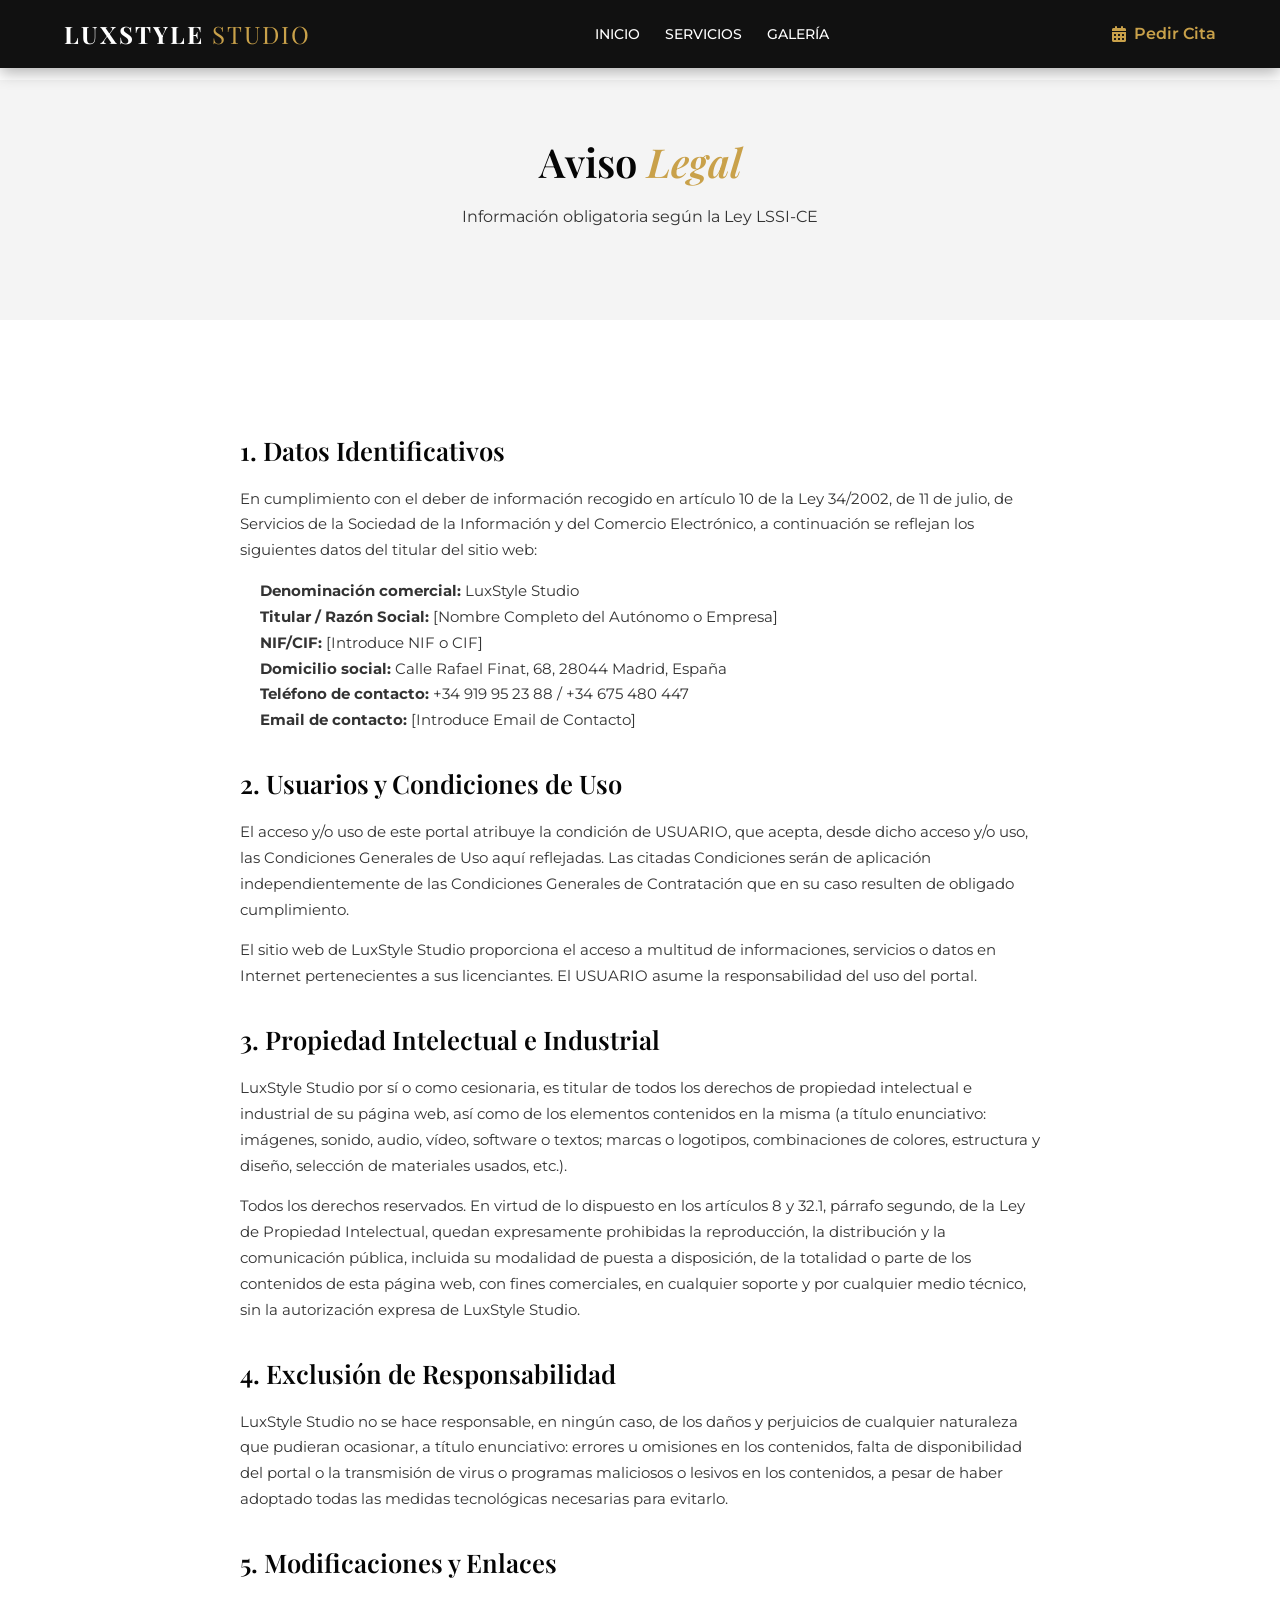
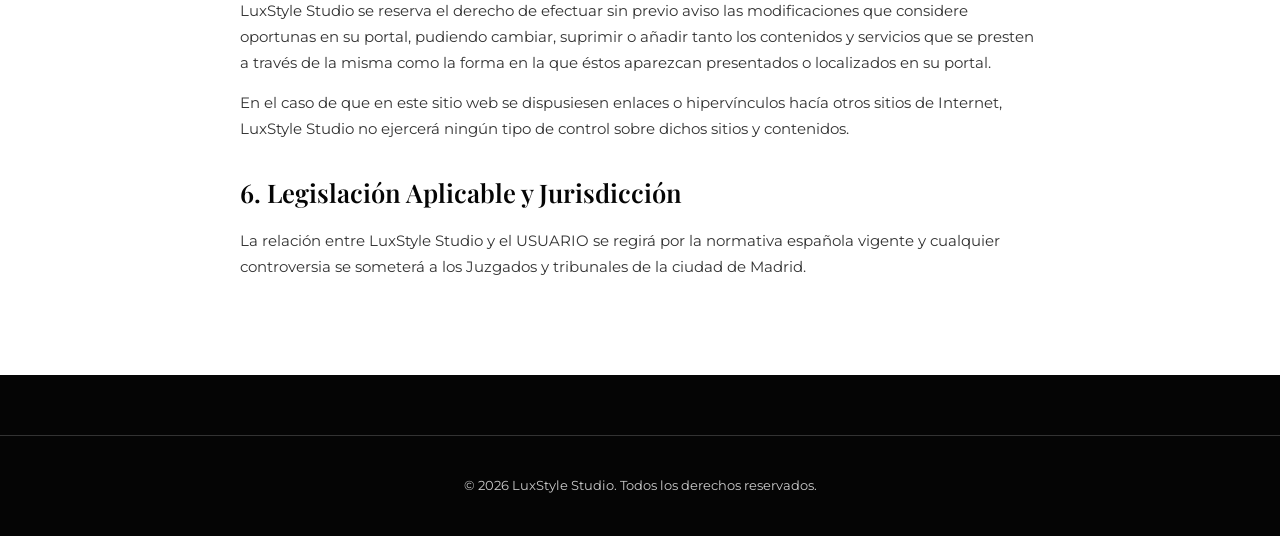
<file: aviso-legal.html>
<!DOCTYPE html>
<html lang="es">
<head>
    <meta charset="UTF-8">
    <meta name="viewport" content="width=device-width, initial-scale=1.0">
    <title>Aviso Legal | LuxStyle Studio</title>
    <link rel="icon" type="image/jpeg" href="assets/images/luxstyle_logo.jpeg">
    <link href="https://fonts.googleapis.com/css2?family=Montserrat:wght@300;400;500;600;700&family=Playfair+Display:ital@0;1&display=swap" rel="stylesheet">
    <link rel="stylesheet" href="https://cdnjs.cloudflare.com/ajax/libs/font-awesome/6.4.0/css/all.min.css">
    <link rel="stylesheet" href="styles.css">
    <style>
        .legal-content h2 { margin: 30px 0 15px 0; color: var(--black); font-size: 1.6rem; }
        .legal-content p, .legal-content ul { margin-bottom: 15px; color: var(--text-main); font-size: 0.95rem; line-height: 1.7; }
        .legal-content ul { padding-left: 20px; }
    </style>
</head>
<body>

    <header id="header" class="scrolled">
        <div class="container header-content">
            <a href="index.html" class="logo">LUXSTYLE <span>STUDIO</span></a>
            <nav class="nav-menu">
                <ul>
                    <li><a href="index.html#inicio">Inicio</a></li>
                    <li><a href="index.html#servicios">Servicios</a></li>
                    <li><a href="gallery.html">Galería</a></li>
                </ul>
            </nav>
            <div class="header-actions">
                <a href="index.html#contacto" class="btn-primary"><i class="fas fa-calendar-alt"></i> Pedir Cita</a>
            </div>
        </div>
    </header>

    <div class="page-header" style="margin-top: 80px; padding: 50px 0; background: var(--light-grey); text-align: center;">
        <h1 class="section-title">Aviso <span>Legal</span></h1>
        <p class="section-subtitle">Información obligatoria según la Ley LSSI-CE</p>
    </div>

    <section class="section-padding legal-content">
        <div class="container" style="max-width: 800px;">
            <h2>1. Datos Identificativos</h2>
            <p>En cumplimiento con el deber de información recogido en artículo 10 de la Ley 34/2002, de 11 de julio, de Servicios de la Sociedad de la Información y del Comercio Electrónico, a continuación se reflejan los siguientes datos del titular del sitio web:</p>
            <ul>
                <li><strong>Denominación comercial:</strong> LuxStyle Studio</li>
                <li><strong>Titular / Razón Social:</strong> [Nombre Completo del Autónomo o Empresa]</li>
                <li><strong>NIF/CIF:</strong> [Introduce NIF o CIF]</li>
                <li><strong>Domicilio social:</strong> Calle Rafael Finat, 68, 28044 Madrid, España</li>
                <li><strong>Teléfono de contacto:</strong> +34 919 95 23 88 / +34 675 480 447</li>
                <li><strong>Email de contacto:</strong> [Introduce Email de Contacto]</li>
            </ul>

            <h2>2. Usuarios y Condiciones de Uso</h2>
            <p>El acceso y/o uso de este portal atribuye la condición de USUARIO, que acepta, desde dicho acceso y/o uso, las Condiciones Generales de Uso aquí reflejadas. Las citadas Condiciones serán de aplicación independientemente de las Condiciones Generales de Contratación que en su caso resulten de obligado cumplimiento.</p>
            <p>El sitio web de LuxStyle Studio proporciona el acceso a multitud de informaciones, servicios o datos en Internet pertenecientes a sus licenciantes. El USUARIO asume la responsabilidad del uso del portal.</p>

            <h2>3. Propiedad Intelectual e Industrial</h2>
            <p>LuxStyle Studio por sí o como cesionaria, es titular de todos los derechos de propiedad intelectual e industrial de su página web, así como de los elementos contenidos en la misma (a título enunciativo: imágenes, sonido, audio, vídeo, software o textos; marcas o logotipos, combinaciones de colores, estructura y diseño, selección de materiales usados, etc.).</p>
            <p>Todos los derechos reservados. En virtud de lo dispuesto en los artículos 8 y 32.1, párrafo segundo, de la Ley de Propiedad Intelectual, quedan expresamente prohibidas la reproducción, la distribución y la comunicación pública, incluida su modalidad de puesta a disposición, de la totalidad o parte de los contenidos de esta página web, con fines comerciales, en cualquier soporte y por cualquier medio técnico, sin la autorización expresa de LuxStyle Studio.</p>

            <h2>4. Exclusión de Responsabilidad</h2>
            <p>LuxStyle Studio no se hace responsable, en ningún caso, de los daños y perjuicios de cualquier naturaleza que pudieran ocasionar, a título enunciativo: errores u omisiones en los contenidos, falta de disponibilidad del portal o la transmisión de virus o programas maliciosos o lesivos en los contenidos, a pesar de haber adoptado todas las medidas tecnológicas necesarias para evitarlo.</p>

            <h2>5. Modificaciones y Enlaces</h2>
            <p>LuxStyle Studio se reserva el derecho de efectuar sin previo aviso las modificaciones que considere oportunas en su portal, pudiendo cambiar, suprimir o añadir tanto los contenidos y servicios que se presten a través de la misma como la forma en la que éstos aparezcan presentados o localizados en su portal.</p>
            <p>En el caso de que en este sitio web se dispusiesen enlaces o hipervínculos hacía otros sitios de Internet, LuxStyle Studio no ejercerá ningún tipo de control sobre dichos sitios y contenidos.</p>

            <h2>6. Legislación Aplicable y Jurisdicción</h2>
            <p>La relación entre LuxStyle Studio y el USUARIO se regirá por la normativa española vigente y cualquier controversia se someterá a los Juzgados y tribunales de la ciudad de Madrid.</p>
        </div>
    </section>

    <footer class="footer">
        <div class="footer-bottom" style="margin-top:0; padding-bottom: 20px;">
            <p>© 2026 LuxStyle Studio. Todos los derechos reservados.</p>
        </div>
    </footer>

</body>
</html>
</file>
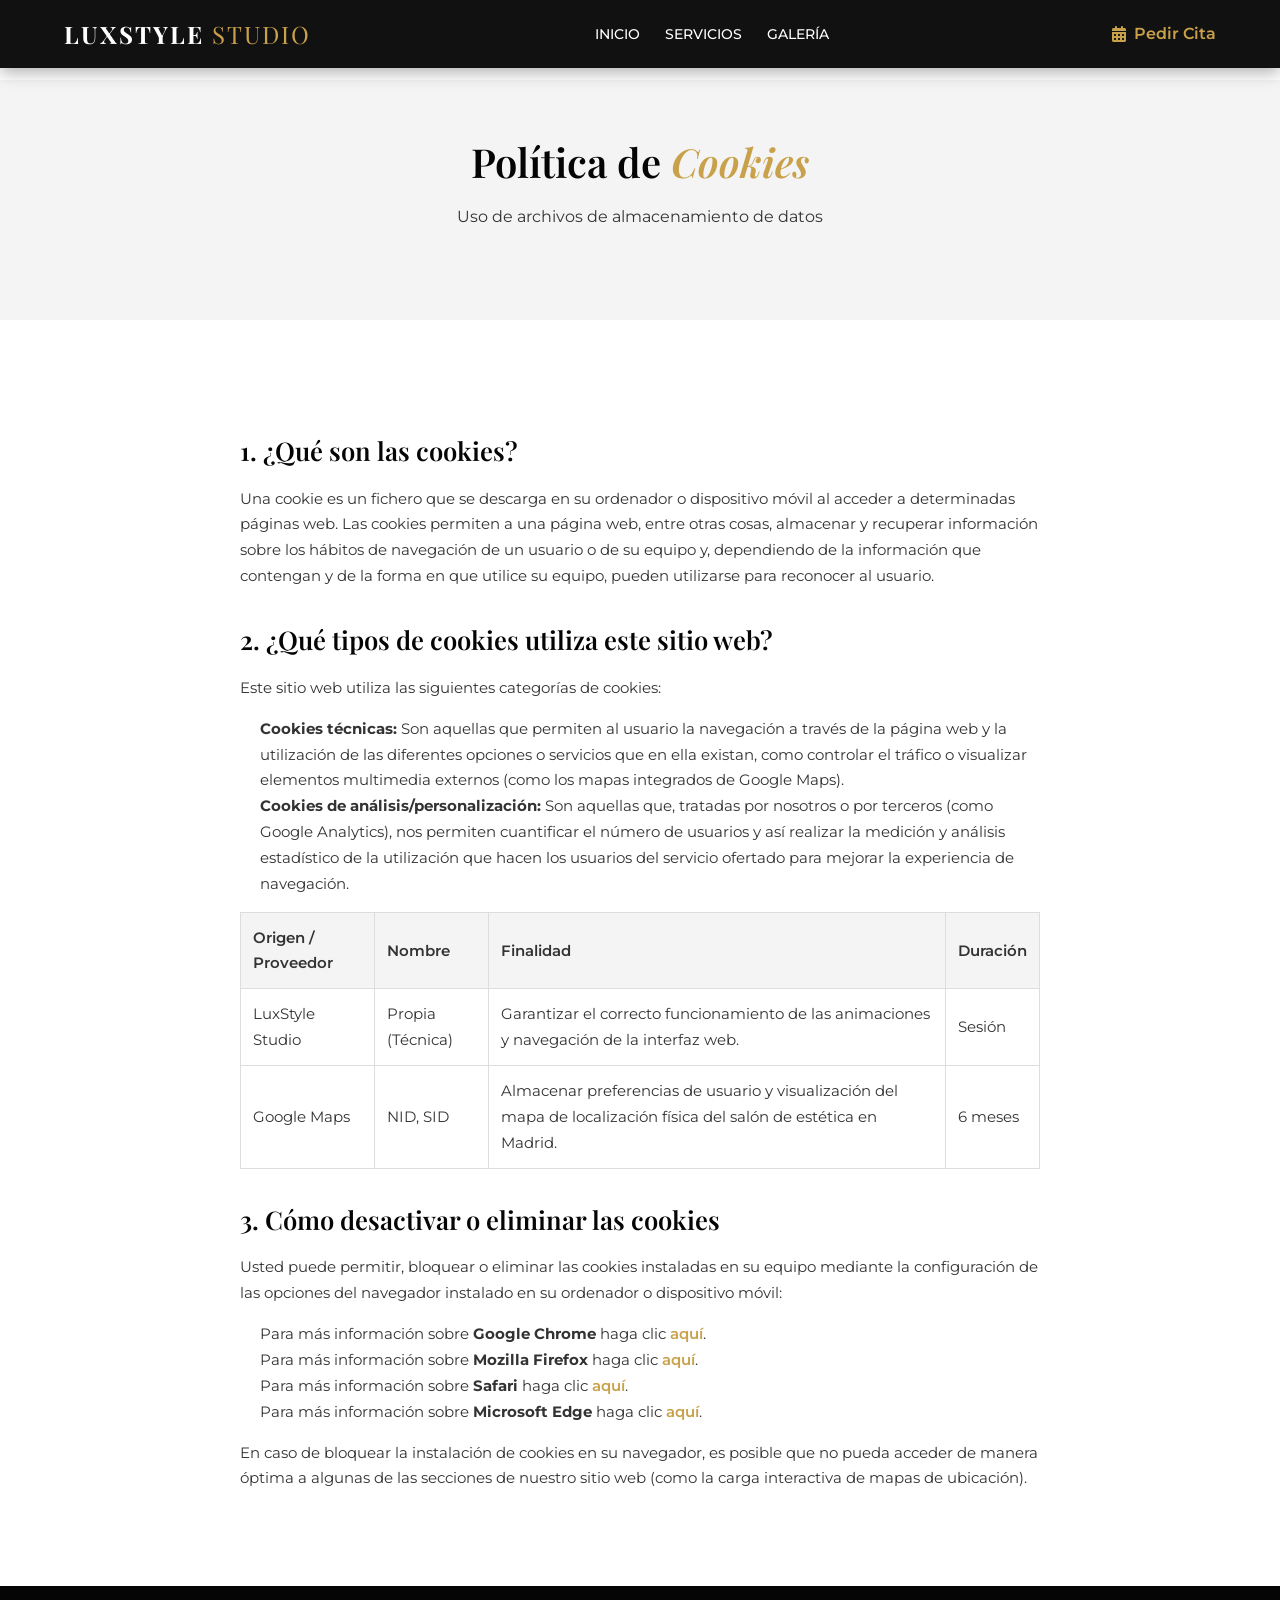
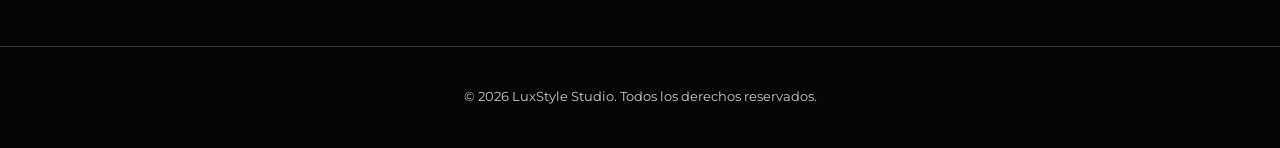
<file: cookies.html>
<!DOCTYPE html>
<html lang="es">
<head>
    <meta charset="UTF-8">
    <meta name="viewport" content="width=device-width, initial-scale=1.0">
    <title>Política de Cookies | LuxStyle Studio</title>
    <link rel="icon" type="image/jpeg" href="assets/images/luxstyle_logo.jpeg">
    <link href="https://fonts.googleapis.com/css2?family=Montserrat:wght@300;400;500;600;700&family=Playfair+Display:ital@0;1&display=swap" rel="stylesheet">
    <link rel="stylesheet" href="https://cdnjs.cloudflare.com/ajax/libs/font-awesome/6.4.0/css/all.min.css">
    <link rel="stylesheet" href="styles.css">
    <style>
        .legal-content h2 { margin: 30px 0 15px 0; color: var(--black); font-size: 1.6rem; }
        .legal-content p, .legal-content ul, .legal-content table { margin-bottom: 15px; color: var(--text-main); font-size: 0.95rem; line-height: 1.7; }
        .legal-content ul { padding-left: 20px; }
        table.cookies-table { width: 100%; border-collapse: collapse; margin-top: 15px; }
        table.cookies-table th, table.cookies-table td { border: 1px solid #ddd; padding: 12px; text-align: left; }
        table.cookies-table th { background-color: var(--light-grey); font-weight: 600; }
    </style>
</head>
<body>

    <header id="header" class="scrolled">
        <div class="container header-content">
            <a href="index.html" class="logo">LUXSTYLE <span>STUDIO</span></a>
            <nav class="nav-menu">
                <ul>
                    <li><a href="index.html#inicio">Inicio</a></li>
                    <li><a href="index.html#servicios">Servicios</a></li>
                    <li><a href="gallery.html">Galería</a></li>
                </ul>
            </nav>
            <div class="header-actions">
                <a href="index.html#contacto" class="btn-primary"><i class="fas fa-calendar-alt"></i> Pedir Cita</a>
            </div>
        </div>
    </header>

    <div class="page-header" style="margin-top: 80px; padding: 50px 0; background: var(--light-grey); text-align: center;">
        <h1 class="section-title">Política de <span>Cookies</span></h1>
        <p class="section-subtitle">Uso de archivos de almacenamiento de datos</p>
    </div>

    <section class="section-padding legal-content">
        <div class="container" style="max-width: 800px;">
            <h2>1. ¿Qué son las cookies?</h2>
            <p>Una cookie es un fichero que se descarga en su ordenador o dispositivo móvil al acceder a determinadas páginas web. Las cookies permiten a una página web, entre otras cosas, almacenar y recuperar información sobre los hábitos de navegación de un usuario o de su equipo y, dependiendo de la información que contengan y de la forma en que utilice su equipo, pueden utilizarse para reconocer al usuario.</p>

            <h2>2. ¿Qué tipos de cookies utiliza este sitio web?</h2>
            <p>Este sitio web utiliza las siguientes categorías de cookies:</p>
            <ul>
                <li><strong>Cookies técnicas:</strong> Son aquellas que permiten al usuario la navegación a través de la página web y la utilización de las diferentes opciones o servicios que en ella existan, como controlar el tráfico o visualizar elementos multimedia externos (como los mapas integrados de Google Maps).</li>
                <li><strong>Cookies de análisis/personalización:</strong> Son aquellas que, tratadas por nosotros o por terceros (como Google Analytics), nos permiten cuantificar el número de usuarios y así realizar la medición y análisis estadístico de la utilización que hacen los usuarios del servicio ofertado para mejorar la experiencia de navegación.</li>
            </ul>

            <table class="cookies-table">
                <thead>
                    <tr>
                        <th>Origen / Proveedor</th>
                        <th>Nombre</th>
                        <th>Finalidad</th>
                        <th>Duración</th>
                    </tr>
                </thead>
                <tbody>
                    <tr>
                        <td>LuxStyle Studio</td>
                        <td>Propia (Técnica)</td>
                        <td>Garantizar el correcto funcionamiento de las animaciones y navegación de la interfaz web.</td>
                        <td>Sesión</td>
                    </tr>
                    <tr>
                        <td>Google Maps</td>
                        <td>NID, SID</td>
                        <td>Almacenar preferencias de usuario y visualización del mapa de localización física del salón de estética en Madrid.</td>
                        <td>6 meses</td>
                    </tr>
                </tbody>
            </table>

            <h2>3. Cómo desactivar o eliminar las cookies</h2>
            <p>Usted puede permitir, bloquear o eliminar las cookies instaladas en su equipo mediante la configuración de las opciones del navegador instalado en su ordenador o dispositivo móvil:</p>
            <ul>
                <li>Para más información sobre <strong>Google Chrome</strong> haga clic <a href="https://support.google.com/chrome/answer/95647?hl=es" target="_blank" style="color:var(--gold); font-weight:600;">aquí</a>.</li>
                <li>Para más información sobre <strong>Mozilla Firefox</strong> haga clic <a href="https://support.mozilla.org/es/kb/habilitar-y-deshabilitar-cookies-sitios-web-rastrear-preferencias" target="_blank" style="color:var(--gold); font-weight:600;">aquí</a>.</li>
                <li>Para más información sobre <strong>Safari</strong> haga clic <a href="https://support.apple.com/es-es/guide/safari/sfri11471/mac" target="_blank" style="color:var(--gold); font-weight:600;">aquí</a>.</li>
                <li>Para más información sobre <strong>Microsoft Edge</strong> haga clic <a href="https://support.microsoft.com/es-es/microsoft-edge/eliminar-las-cookies-en-microsoft-edge-63947406-40ac-c3b8-57b9-2a946a29ae09" target="_blank" style="color:var(--gold); font-weight:600;">aquí</a>.</li>
            </ul>
            <p>En caso de bloquear la instalación de cookies en su navegador, es posible que no pueda acceder de manera óptima a algunas de las secciones de nuestro sitio web (como la carga interactiva de mapas de ubicación).</p>
        </div>
    </section>

    <footer class="footer">
        <div class="footer-bottom" style="margin-top:0; padding-bottom: 20px;">
            <p>© 2026 LuxStyle Studio. Todos los derechos reservados.</p>
        </div>
    </footer>

</body>
</html>
</file>
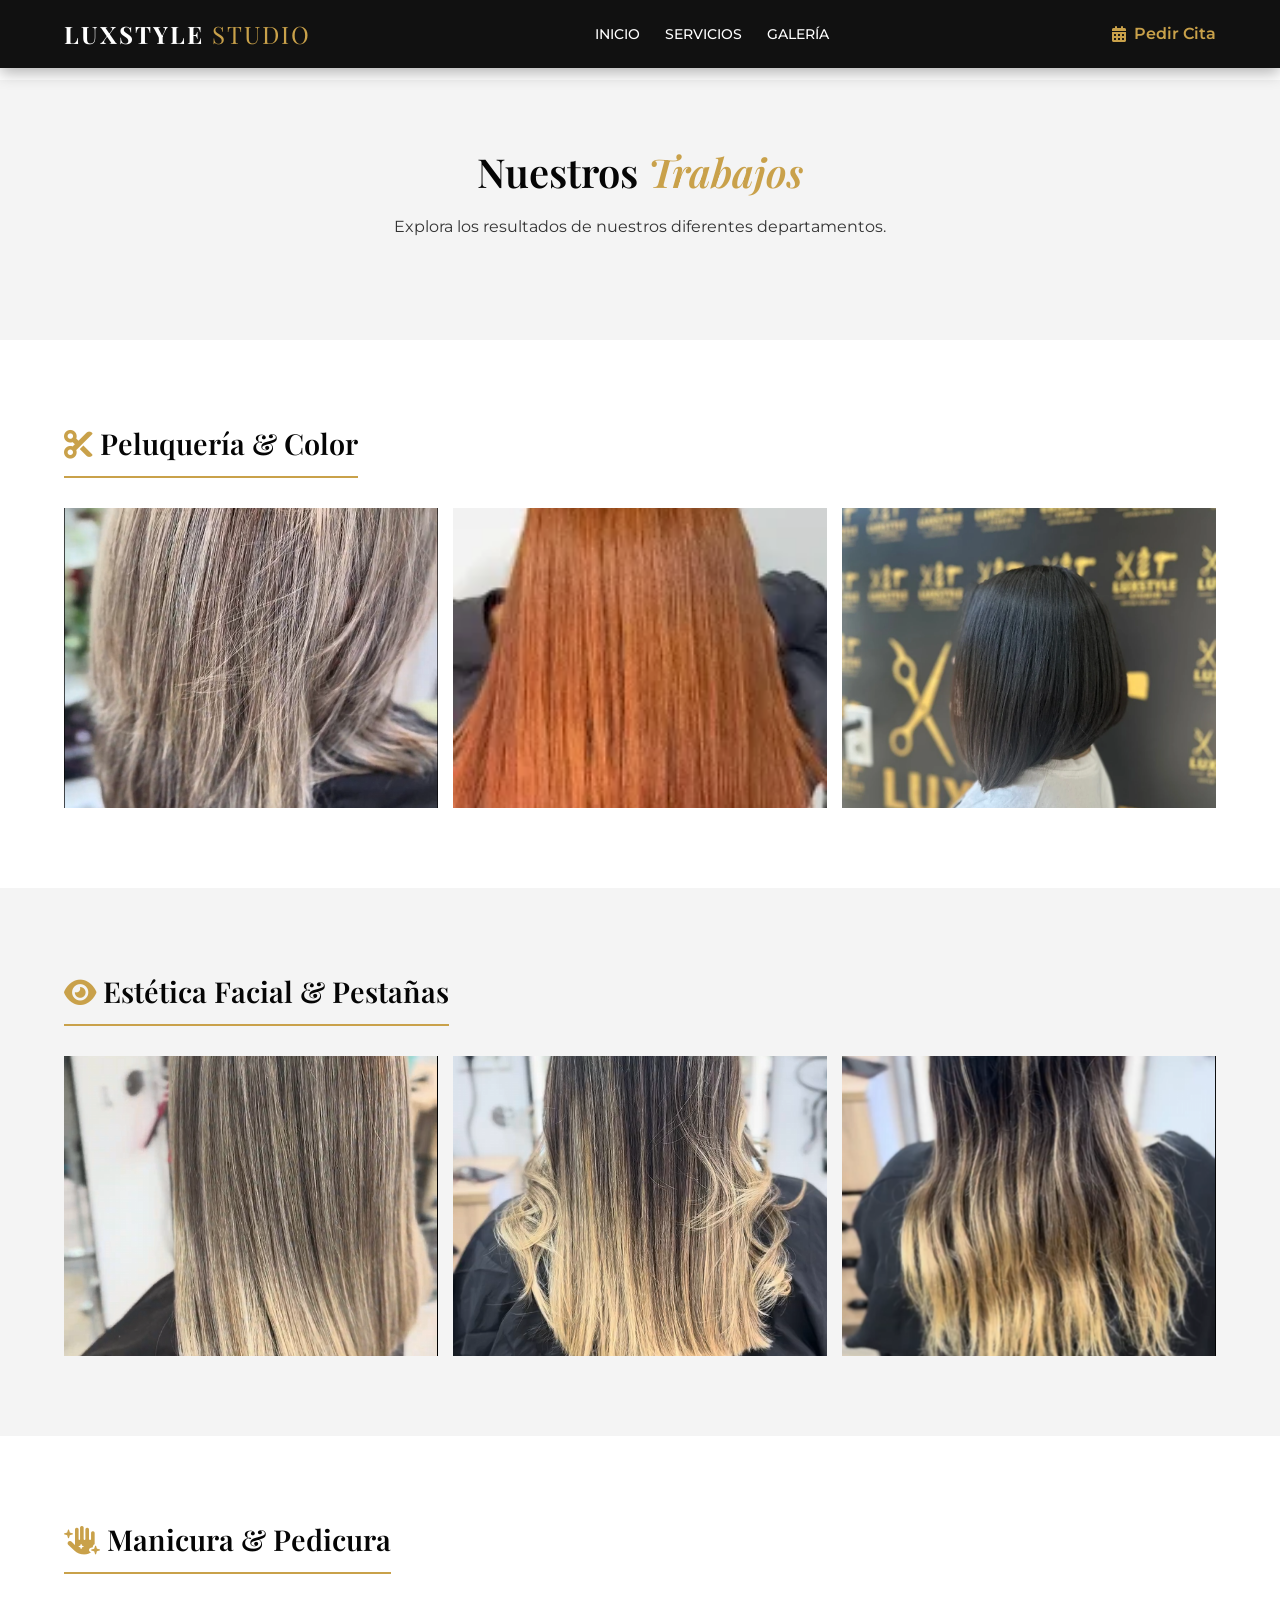
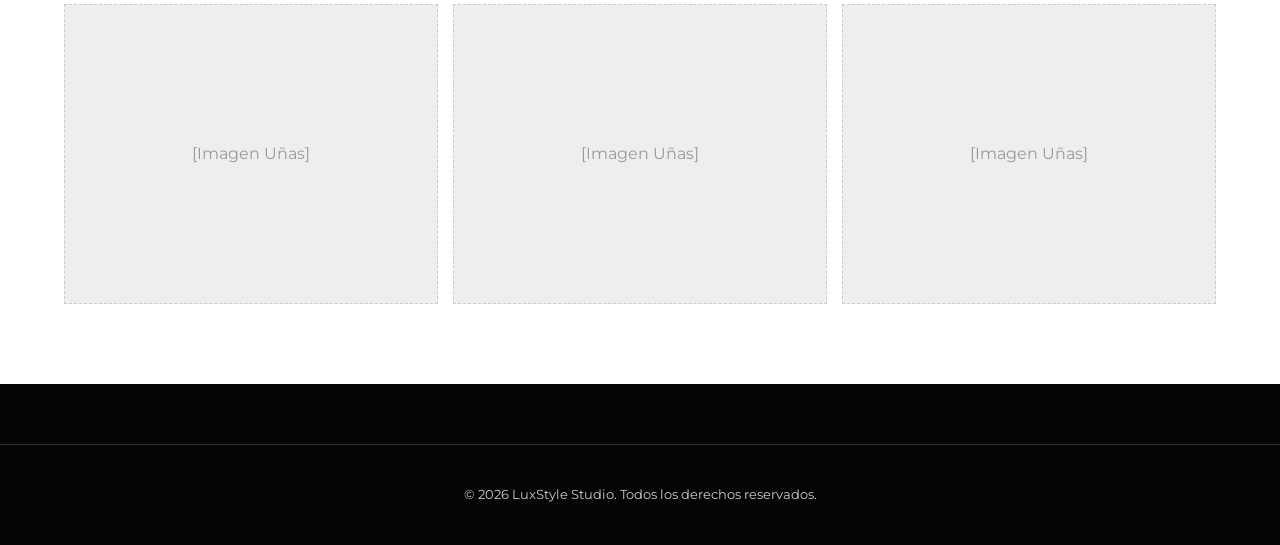
<file: gallery.html>
<!DOCTYPE html>
<html lang="es">
<head>
    <meta charset="UTF-8">
    <meta name="viewport" content="width=device-width, initial-scale=1.0">
    <title>Galería de Trabajos | LuxStyle Studio</title>
    <link rel="icon" type="image/jpeg" href="assets/images/luxstyle_logo.jpeg">
    <link href="https://fonts.googleapis.com/css2?family=Montserrat:wght@300;400;500;600;700&family=Playfair+Display:ital@0;1&display=swap" rel="stylesheet">
    <link rel="stylesheet" href="https://cdnjs.cloudflare.com/ajax/libs/font-awesome/6.4.0/css/all.min.css">
    <link rel="stylesheet" href="styles.css">
</head>
<body>

    <header id="header" class="scrolled"> <div class="container header-content">
            <a href="index.html" class="logo">LUXSTYLE <span>STUDIO</span></a>
            <nav class="nav-menu">
                <ul>
                    <li><a href="index.html#inicio">Inicio</a></li>
                    <li><a href="index.html#servicios">Servicios</a></li>
                    <li><a href="gallery.html" class="active">Galería</a></li>
                </ul>
            </nav>
            <div class="header-actions">
                <a href="index.html#contacto" class="btn-primary"><i class="fas fa-calendar-alt"></i> Pedir Cita</a>
            </div>
        </div>
    </header>

    <div class="page-header" style="margin-top: 80px; padding: 60px 0; background: var(--light-grey); text-align: center;">
        <h1 class="section-title">Nuestros <span>Trabajos</span></h1>
        <p class="section-subtitle">Explora los resultados de nuestros diferentes departamentos.</p>
    </div>

    <section class="section-padding">
        <div class="container">
            <h2 class="category-title"><i class="fas fa-cut"></i> Peluquería & Color</h2>
            <div class="gallery-grid">
                <img src="assets/images/trabajo1.png" alt="Trabajo Peluquería 1" class="gallery-img">
                <img src="assets/images/trabajo2.png" alt="Trabajo Peluquería 2" class="gallery-img">
                <img src="assets/images/trabajo3.png" alt="Trabajo Peluquería 3" class="gallery-img">
            </div>
        </div>
    </section>

    <section class="section-padding bg-light-grey">
        <div class="container">
            <h2 class="category-title"><i class="fas fa-eye"></i> Estética Facial & Pestañas</h2>
            <div class="gallery-grid">
                <img src="assets/images/trabajo4.png" alt="Trabajo Estética 1" class="gallery-img">
                <img src="assets/images/trabajo5.png" alt="Trabajo Estética 2" class="gallery-img">
                <img src="assets/images/trabajo6.png" alt="Trabajo Estética 3" class="gallery-img">
            </div>
        </div>
    </section>

    <section class="section-padding">
        <div class="container">
            <h2 class="category-title"><i class="fas fa-hand-sparkles"></i> Manicura & Pedicura</h2>
            <div class="gallery-grid">
                <div style="height: 300px; background: #eee; display: flex; align-items:center; justify-content:center; color:#999; border: 1px dashed #ccc;">[Imagen Uñas]</div>
                <div style="height: 300px; background: #eee; display: flex; align-items:center; justify-content:center; color:#999; border: 1px dashed #ccc;">[Imagen Uñas]</div>
                <div style="height: 300px; background: #eee; display: flex; align-items:center; justify-content:center; color:#999; border: 1px dashed #ccc;">[Imagen Uñas]</div>
            </div>
        </div>
    </section>

    <footer id="contacto" class="footer">
        <div class="footer-bottom" style="margin-top:0; padding-bottom: 20px;">
            <p>© 2026 LuxStyle Studio. Todos los derechos reservados.</p>
        </div>
    </footer>

</body>
</html>
</file>
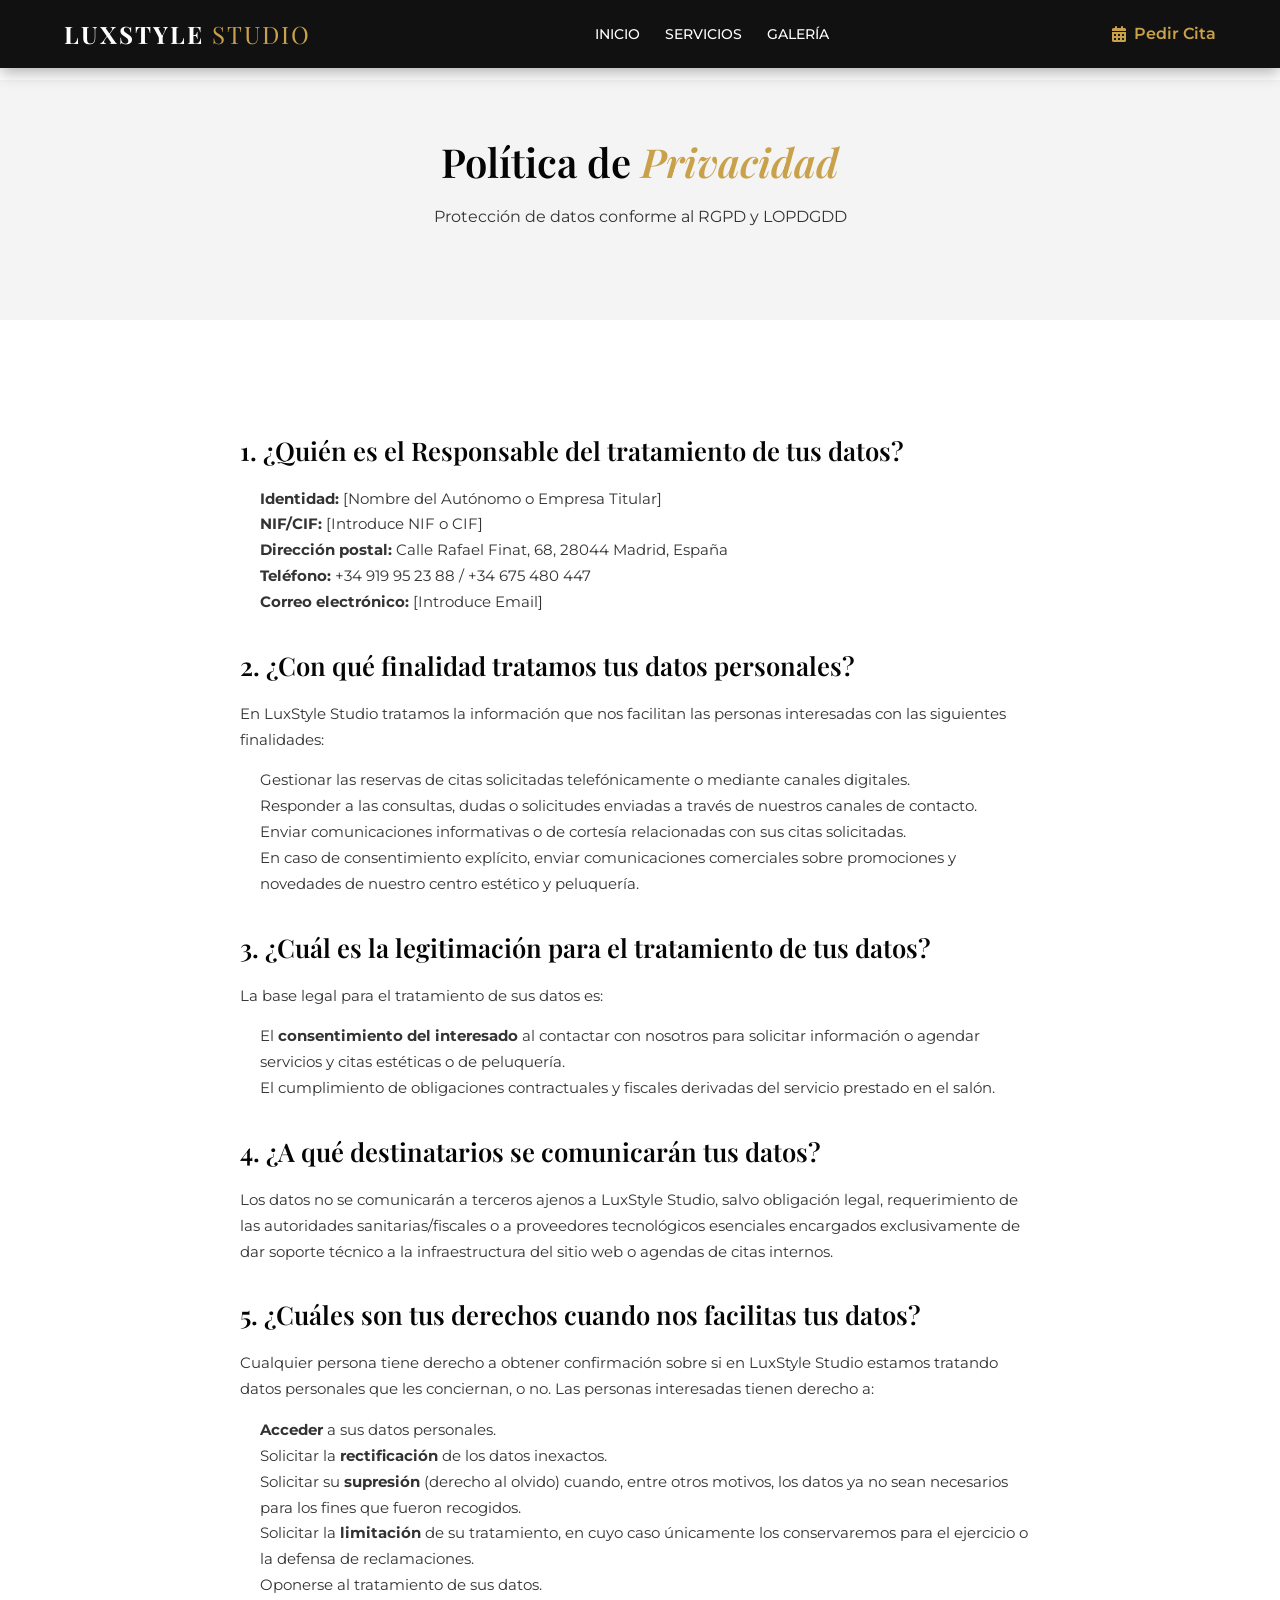
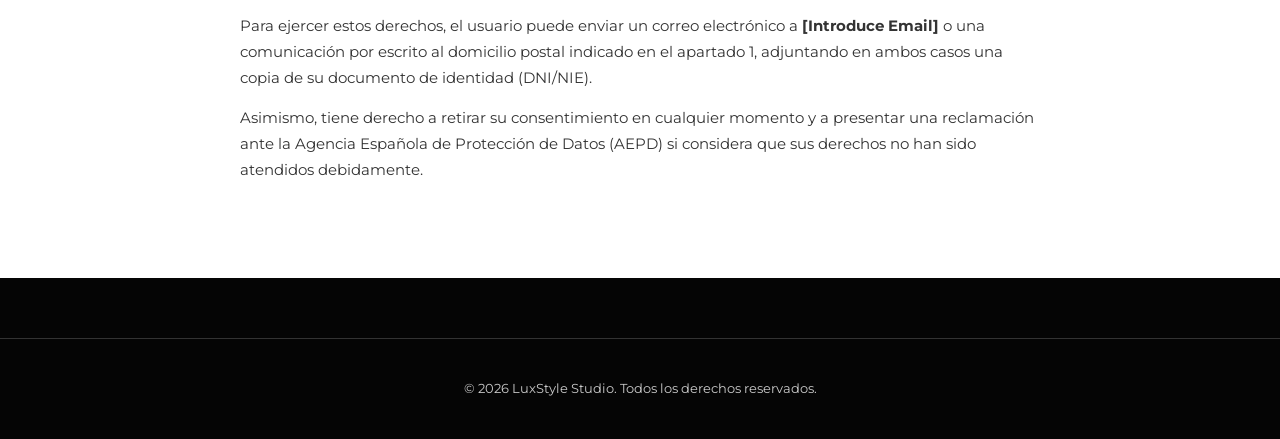
<file: privacidad.html>
<!DOCTYPE html>
<html lang="es">
<head>
    <meta charset="UTF-8">
    <meta name="viewport" content="width=device-width, initial-scale=1.0">
    <title>Política de Privacidad | LuxStyle Studio</title>
    <link rel="icon" type="image/jpeg" href="assets/images/luxstyle_logo.jpeg">
    <link href="https://fonts.googleapis.com/css2?family=Montserrat:wght@300;400;500;600;700&family=Playfair+Display:ital@0;1&display=swap" rel="stylesheet">
    <link rel="stylesheet" href="https://cdnjs.cloudflare.com/ajax/libs/font-awesome/6.4.0/css/all.min.css">
    <link rel="stylesheet" href="styles.css">
    <style>
        .legal-content h2 { margin: 30px 0 15px 0; color: var(--black); font-size: 1.6rem; }
        .legal-content p, .legal-content ul { margin-bottom: 15px; color: var(--text-main); font-size: 0.95rem; line-height: 1.7; }
        .legal-content ul { padding-left: 20px; }
    </style>
</head>
<body>

    <header id="header" class="scrolled">
        <div class="container header-content">
            <a href="index.html" class="logo">LUXSTYLE <span>STUDIO</span></a>
            <nav class="nav-menu">
                <ul>
                    <li><a href="index.html#inicio">Inicio</a></li>
                    <li><a href="index.html#servicios">Servicios</a></li>
                    <li><a href="gallery.html">Galería</a></li>
                </ul>
            </nav>
            <div class="header-actions">
                <a href="index.html#contacto" class="btn-primary"><i class="fas fa-calendar-alt"></i> Pedir Cita</a>
            </div>
        </div>
    </header>

    <div class="page-header" style="margin-top: 80px; padding: 50px 0; background: var(--light-grey); text-align: center;">
        <h1 class="section-title">Política de <span>Privacidad</span></h1>
        <p class="section-subtitle">Protección de datos conforme al RGPD y LOPDGDD</p>
    </div>

    <section class="section-padding legal-content">
        <div class="container" style="max-width: 800px;">
            <h2>1. ¿Quién es el Responsable del tratamiento de tus datos?</h2>
            <ul>
                <li><strong>Identidad:</strong> [Nombre del Autónomo o Empresa Titular]</li>
                <li><strong>NIF/CIF:</strong> [Introduce NIF o CIF]</li>
                <li><strong>Dirección postal:</strong> Calle Rafael Finat, 68, 28044 Madrid, España</li>
                <li><strong>Teléfono:</strong> +34 919 95 23 88 / +34 675 480 447</li>
                <li><strong>Correo electrónico:</strong> [Introduce Email]</li>
            </ul>

            <h2>2. ¿Con qué finalidad tratamos tus datos personales?</h2>
            <p>En LuxStyle Studio tratamos la información que nos facilitan las personas interesadas con las siguientes finalidades:</p>
            <ul>
                <li>Gestionar las reservas de citas solicitadas telefónicamente o mediante canales digitales.</li>
                <li>Responder a las consultas, dudas o solicitudes enviadas a través de nuestros canales de contacto.</li>
                <li>Enviar comunicaciones informativas o de cortesía relacionadas con sus citas solicitadas.</li>
                <li>En caso de consentimiento explícito, enviar comunicaciones comerciales sobre promociones y novedades de nuestro centro estético y peluquería.</li>
            </ul>

            <h2>3. ¿Cuál es la legitimación para el tratamiento de tus datos?</h2>
            <p>La base legal para el tratamiento de sus datos es:</p>
            <ul>
                <li>El <strong>consentimiento del interesado</strong> al contactar con nosotros para solicitar información o agendar servicios y citas estéticas o de peluquería.</li>
                <li>El cumplimiento de obligaciones contractuales y fiscales derivadas del servicio prestado en el salón.</li>
            </ul>

            <h2>4. ¿A qué destinatarios se comunicarán tus datos?</h2>
            <p>Los datos no se comunicarán a terceros ajenos a LuxStyle Studio, salvo obligación legal, requerimiento de las autoridades sanitarias/fiscales o a proveedores tecnológicos esenciales encargados exclusivamente de dar soporte técnico a la infraestructura del sitio web o agendas de citas internos.</p>

            <h2>5. ¿Cuáles son tus derechos cuando nos facilitas tus datos?</h2>
            <p>Cualquier persona tiene derecho a obtener confirmación sobre si en LuxStyle Studio estamos tratando datos personales que les conciernan, o no. Las personas interesadas tienen derecho a:</p>
            <ul>
                <li><strong>Acceder</strong> a sus datos personales.</li>
                <li>Solicitar la <strong>rectificación</strong> de los datos inexactos.</li>
                <li>Solicitar su <strong>supresión</strong> (derecho al olvido) cuando, entre otros motivos, los datos ya no sean necesarios para los fines que fueron recogidos.</li>
                <li>Solicitar la <strong>limitación</strong> de su tratamiento, en cuyo caso únicamente los conservaremos para el ejercicio o la defensa de reclamaciones.</li>
                <li>Oponerse al tratamiento de sus datos.</li>
            </ul>
            <p>Para ejercer estos derechos, el usuario puede enviar un correo electrónico a <strong>[Introduce Email]</strong> o una comunicación por escrito al domicilio postal indicado en el apartado 1, adjuntando en ambos casos una copia de su documento de identidad (DNI/NIE).</p>
            <p>Asimismo, tiene derecho a retirar su consentimiento en cualquier momento y a presentar una reclamación ante la Agencia Española de Protección de Datos (AEPD) si considera que sus derechos no han sido atendidos debidamente.</p>
        </div>
    </section>

    <footer class="footer">
        <div class="footer-bottom" style="margin-top:0; padding-bottom: 20px;">
            <p>© 2026 LuxStyle Studio. Todos los derechos reservados.</p>
        </div>
    </footer>

</body>
</html>
</file>
<file: styles.css>
/* --- VARIABLES --- */
:root {
    --black: #050505;
    --dark-grey: #1a1a1a;
    --grey: #333333;
    --light-grey: #f4f4f4;
    --white: #ffffff;
    --gold: #C9A14A;
    --gold-hover: #b38e3e;
    --text-main: #333333;
    --text-light: #cccccc;
    
    --font-heading: 'Playfair Display', serif;
    --font-body: 'Montserrat', sans-serif;
    
    --transition: all 0.3s ease;
}

/* --- RESET & GLOBALS --- */
* {
    margin: 0;
    padding: 0;
    box-sizing: border-box;
    scroll-behavior: smooth;
}

body {
    font-family: var(--font-body);
    color: var(--text-main);
    background-color: var(--white);
    line-height: 1.6;
}

h1, h2, h3, h4, h5, h6 {
    font-family: var(--font-heading);
    font-weight: 600;
}

a {
    text-decoration: none;
    color: inherit;
    transition: var(--transition);
}

ul {
    list-style: none;
}

img {
    max-width: 100%;
    display: block;
}

.container {
    width: 90%;
    max-width: 1200px;
    margin: 0 auto;
}

.section-padding {
    padding: 80px 0;
}

.section-title {
    text-align: center;
    font-size: 2.5rem;
    margin-bottom: 10px;
    color: var(--black);
}

.section-title span {
    color: var(--gold);
    font-style: italic;
}

.section-subtitle {
    text-align: center;
    color: var(--grey);
    margin-bottom: 40px;
}

/* --- COLORES DE FONDO --- */
.bg-dark-grey {
    background-color: var(--dark-grey);
    color: var(--white);
}
.bg-dark-grey .section-title { color: var(--white); }

.bg-light-grey {
    background-color: var(--light-grey);
}

/* --- GRIDS --- */
.grid-3 {
    display: grid;
    grid-template-columns: repeat(auto-fit, minmax(300px, 1fr));
    gap: 30px;
}
.grid-4 {
    display: grid;
    grid-template-columns: repeat(auto-fit, minmax(250px, 1fr));
    gap: 30px;
}

/* --- BOTONES --- */
.btn-gold {
    display: inline-block;
    background-color: var(--gold);
    color: var(--white);
    padding: 12px 30px;
    font-weight: 600;
    text-transform: uppercase;
    letter-spacing: 1px;
    border: 1px solid var(--gold);
    transition: var(--transition);
}
.btn-gold:hover {
    background-color: transparent;
    color: var(--gold);
}

/* --- CARGADOR --- */
#loader {
    position: fixed;
    top: 0; left: 0; width: 100%; height: 100%;
    background-color: var(--black);
    z-index: 9999;
    display: flex;
    justify-content: center;
    align-items: center;
    transition: opacity 0.5s ease;
}
.spinner {
    width: 50px; height: 50px;
    border: 3px solid rgba(201, 161, 74, 0.3);
    border-top-color: var(--gold);
    border-radius: 50%;
    animation: spin 1s infinite linear;
}
@keyframes spin { 100% { transform: rotate(360deg); } }

/* --- HEADER --- */
header {
    position: fixed;
    top: 0; width: 100%;
    background: transparent;
    padding: 20px 0;
    z-index: 1000;
    transition: var(--transition);
}
header.scrolled {
    background: rgba(5, 5, 5, 0.95);
    padding: 15px 0;
    box-shadow: 0 5px 15px rgba(0,0,0,0.3);
}
header.scrolled .logo, header.scrolled .nav-menu a, header.scrolled .social-icon {
    color: var(--white) !important;
}

.header-content {
    display: flex;
    justify-content: space-between;
    align-items: center;
}

.logo {
    font-family: var(--font-heading);
    font-size: 1.5rem;
    font-weight: 700;
    color: var(--white);
    letter-spacing: 2px;
}
.logo span { color: var(--gold); font-weight: 300; }

.nav-menu ul {
    display: flex;
    gap: 25px;
}
.nav-menu a {
    color: var(--white);
    font-weight: 500;
    font-size: 0.9rem;
    text-transform: uppercase;
    position: relative;
}
.nav-menu a::after {
    content: '';
    position: absolute;
    width: 0; height: 2px;
    bottom: -5px; left: 0;
    background-color: var(--gold);
    transition: var(--transition);
}
.nav-menu a:hover::after { width: 100%; }

.header-actions {
    display: flex;
    align-items: center;
    gap: 15px;
}
.social-icon { color: var(--white); font-size: 1.2rem; }
.social-icon:hover { color: var(--gold); }
.btn-primary {
    color: var(--gold);
    font-weight: 600;
    display: flex;
    align-items: center;
    gap: 8px;
}
.hamburger { display: none; color: var(--white); font-size: 1.5rem; cursor: pointer; }

/* --- HERO --- */
.hero {
    height: 100vh;
    background: linear-gradient(rgba(0,0,0,0.6), rgba(0,0,0,0.8)), url('https://images.unsplash.com/photo-1560066984-138dadb4c035?auto=format&fit=crop&q=80&w=1920') center/cover;
    display: flex;
    align-items: center;
    justify-content: center;
    text-align: center;
    color: var(--white);
}
.hero h1 { font-size: 4rem; margin-bottom: 20px; }
.hero p { font-size: 1.2rem; margin-bottom: 30px; font-weight: 300; }

/* --- SERVICES BANNER --- */
.services-banner { padding: 50px 0; text-align: center; border-bottom: 2px solid var(--gold); }
.service-item i { font-size: 2.5rem; color: var(--gold); margin-bottom: 15px; }
.service-item h3 { font-size: 1.3rem; margin-bottom: 10px; }
.service-item p { color: var(--text-light); font-size: 0.9rem; }

/* --- CARDS GENERALES --- */
.card {
    background: var(--white);
    overflow: hidden;
    box-shadow: 0 5px 15px rgba(0,0,0,0.05);
    transition: transform 0.3s ease;
}
.card:hover { transform: translateY(-10px); }

/* EQUIPO */
.team-card img { 
    width: 100%; 
    min-width: 100%; /* Forces the image to stretch to the exact edges */
    height: 350px; 
    object-fit: cover; 
    object-position: center top; /* Keeps the focus on their faces instead of the center of the image */
    display: block; 
    margin: 0;
}
.team-info { padding: 25px; text-align: center; }
.team-info h3 { font-size: 1.2rem; }
.team-info .role { color: var(--gold); font-size: 0.9rem; font-weight: 600; margin-bottom: 15px; text-transform: uppercase;}
.team-info p { font-size: 0.9rem; color: var(--grey); }

/* PRODUCTOS */
.product-card { border: 1px solid var(--light-grey); text-align: center; }
.product-img { height: 250px; overflow: hidden; }
.product-img img { width: 100%; height: 100%; object-fit: cover; transition: transform 0.5s ease; }
.product-card:hover .product-img img { transform: scale(1.1); }
.product-info { padding: 20px; }
.product-info h3 { font-size: 1.1rem; margin-bottom: 10px; font-family: var(--font-body); font-weight: 600;}
.product-info .price { color: var(--gold); font-weight: 700; font-size: 1.2rem; }

/* SOBRE NOSOTROS */
.about-grid { display: grid; grid-template-columns: 1fr 1fr; gap: 50px; align-items: center; }
.about-text p { color: var(--text-light); margin-bottom: 20px; font-size: 1.05rem; }
.about-image img { width: 100%; border: 1px solid var(--gold); padding: 10px; }

/* RESEÑAS */
.review-card { background: var(--white); padding: 30px; text-align: center; box-shadow: 0 5px 20px rgba(0,0,0,0.05); border-top: 3px solid var(--gold); }
.stars { color: var(--gold); font-size: 1.2rem; margin-bottom: 15px; }
.review-card p { font-style: italic; margin-bottom: 20px; color: var(--grey); }
.review-card h4 { font-family: var(--font-body); font-size: 0.9rem; text-transform: uppercase; }

/* GALERÍA */
.gallery-grid { display: grid; grid-template-columns: repeat(auto-fit, minmax(300px, 1fr)); gap: 15px; }
.gallery-img { width: 100%; height: 300px; object-fit: cover; cursor: pointer; transition: opacity 0.3s; }
.gallery-img:hover { opacity: 0.8; }

/* LIGHTBOX */
.lightbox { display: none; position: fixed; z-index: 2000; padding-top: 60px; left: 0; top: 0; width: 100%; height: 100%; background-color: rgba(0,0,0,0.9); }
.lightbox-content { margin: auto; display: block; max-width: 90%; max-height: 80vh; border: 2px solid var(--gold); }
.close-lightbox { position: absolute; top: 30px; right: 40px; color: var(--white); font-size: 40px; font-weight: bold; cursor: pointer; }

/* MODAL RESERVA */
.modal { display: none; position: fixed; z-index: 3000; left: 0; top: 0; width: 100%; height: 100%; background-color: rgba(0,0,0,0.5); }
.modal-content { background-color: var(--white); margin: 15% auto; padding: 20px; border: 1px solid var(--gold); width: 80%; max-width: 500px; text-align: center; }
.close-modal { color: var(--grey); float: right; font-size: 28px; font-weight: bold; cursor: pointer; }
.close-modal:hover { color: var(--black); }

/* BLOG */
.blog-card { background: var(--dark-grey); border: 1px solid var(--grey); transition: var(--transition);}
.blog-card:hover { border-color: var(--gold); }
.blog-card img { width: 100%; height: 250px; object-fit: cover; }
.blog-content { padding: 25px; }
.blog-content h3 { font-size: 1.2rem; margin-bottom: 15px; color: var(--white); }
.blog-content p { color: var(--text-light); font-size: 0.9rem; margin-bottom: 20px; }
.read-more { color: var(--gold); font-weight: 600; font-size: 0.9rem; text-transform: uppercase; }
.read-more i { margin-left: 5px; transition: transform 0.3s; }
.read-more:hover i { transform: translateX(5px); }

/* BLOG POST PAGE */
.blog-post { max-width: 800px; margin: 0 auto; }
.blog-post-img { width: 100%; height: 400px; object-fit: cover; margin-bottom: 30px; border: 1px solid var(--gold); padding: 5px; }
.blog-post h1 { font-size: 2.5rem; color: var(--black); margin-bottom: 20px; text-align: center; }
.blog-meta { display: flex; justify-content: center; gap: 20px; margin-bottom: 30px; color: var(--grey); font-size: 0.9rem; }
.blog-meta span { display: flex; align-items: center; gap: 5px; }
.blog-content { line-height: 1.8; color: var(--text-main); }
.blog-content h2 { font-size: 1.5rem; color: var(--black); margin: 40px 0 20px 0; }
.blog-content h3 { font-size: 1.2rem; margin: 30px 0 15px 0; }
/* We add .blog-post in front to only target the article page */
.blog-post .blog-content p,
.blog-post .blog-content ul { 
    margin-bottom: 20px; 
    color: var(--black); 
    font-size: 1rem; /* Resets the font size (the homepage cards shrink it to 0.9rem) */
}
.blog-content ul { margin: 20px 0; padding-left: 20px; }
.blog-content li { margin-bottom: 10px; }
.blog-content strong { color: var(--gold); }
.blog-navigation { text-align: center; margin-top: 50px; }

/* FOOTER */
.footer { background-color: var(--black); color: var(--text-light); padding: 60px 0 20px; }
.footer h3 { color: var(--white); margin-bottom: 20px; font-family: var(--font-body); font-size: 1.1rem; text-transform: uppercase; letter-spacing: 1px;}
.footer-info p { margin-bottom: 20px; }
.social-links a { display: inline-flex; align-items: center; justify-content: center; width: 40px; height: 40px; background: var(--grey); color: var(--white); border-radius: 50%; margin-right: 10px; transition: var(--transition); }
.social-links a:hover { background: var(--gold); }
.footer-contact p { margin-bottom: 15px; display: flex; align-items: center; gap: 10px; }
.footer-contact i { color: var(--gold); }
.footer-bottom { text-align: center; padding-top: 40px; margin-top: 40px; border-top: 1px solid var(--grey); font-size: 0.8rem; }

/* BACK TO TOP */
#back-to-top { position: fixed; bottom: 30px; right: 30px; background: var(--gold); color: var(--white); width: 45px; height: 45px; border-radius: 50%; display: flex; justify-content: center; align-items: center; font-size: 1.2rem; opacity: 0; pointer-events: none; transition: var(--transition); z-index: 999; }
#back-to-top.visible { opacity: 1; pointer-events: auto; }
#back-to-top:hover { background: var(--black); border: 1px solid var(--gold); color: var(--gold); }

/* --- RESPONSIVE DESIGN --- */
@media (max-width: 992px) {
    .about-grid { grid-template-columns: 1fr; }
    .hero h1 { font-size: 3rem; }
}

@media (max-width: 768px) {
    .hamburger { display: block; }
    header.scrolled .hamburger { color: var(--white); }
    
    .nav-menu {
        position: fixed; top: 0; left: -100%; width: 250px; height: 100vh;
        background-color: var(--black); padding-top: 80px; transition: 0.4s ease;
    }
    .nav-menu.active { left: 0; }
    .nav-menu ul { flex-direction: column; align-items: center; gap: 30px; }
    .nav-menu a { color: var(--white); }
    
    .header-actions .btn-primary { display: none; } /* Ocultar el teléfono en el header móvil para ahorrar espacio */
    .hero h1 { font-size: 2.5rem; }
    .section-padding { padding: 50px 0; }
}

/* --- NUEVOS ESTILOS DE SERVICIOS (Reemplaza los antiguos estilos de productos) --- */
.service-card {
    background: var(--dark-grey);
    padding: 40px 30px;
    border: 1px solid var(--grey);
    text-align: center;
    transition: var(--transition);
}
.service-card:hover {
    border-color: var(--gold);
    transform: translateY(-5px);
}
.service-card i {
    font-size: 2.5rem;
    color: var(--gold);
    margin-bottom: 20px;
}
.service-card h3 {
    color: var(--white);
    margin-bottom: 20px;
    font-size: 1.4rem;
}
.service-list {
    text-align: left;
    color: var(--text-light);
}
.service-list li {
    margin-bottom: 12px;
    padding-left: 20px;
    position: relative;
    font-size: 0.95rem;
}
.service-list li::before {
    content: "•";
    color: var(--gold);
    position: absolute;
    left: 0;
    font-weight: bold;
}

/* Modificadores de texto utilitarios */
.text-white { color: var(--white) !important; }
.text-light { color: var(--text-light) !important; }

/* --- MODAL DE CITA DUAL --- */
.modal-subtitle {
    margin-bottom: 25px;
    color: var(--grey);
}
.contact-options {
    display: grid;
    grid-template-columns: 1fr 1fr;
    gap: 20px;
    margin-top: 20px;
}
.contact-box {
    background: var(--light-grey);
    padding: 20px;
    border-radius: 8px;
    border: 1px solid #ddd;
}
.contact-box i {
    font-size: 1.8rem;
    color: var(--gold);
    margin-bottom: 10px;
}
.contact-box h4 {
    margin-bottom: 15px;
    font-size: 1rem;
}
.btn-gold-outline {
    display: inline-block;
    padding: 8px 15px;
    border: 1px solid var(--gold);
    color: var(--gold);
    font-weight: 600;
    transition: var(--transition);
}
.btn-gold-outline:hover {
    background: var(--gold);
    color: var(--white);
}

@media (max-width: 600px) {
    .contact-options {
        grid-template-columns: 1fr; /* Apilar en móviles */
    }
}

/* --- CONTACTO FOOTER --- */
.contact-dept {
    margin-bottom: 10px !important;
    font-size: 0.9rem;
    line-height: 1.4;
}
.contact-dept a {
    color: var(--gold);
    font-weight: bold;
}
.contact-dept a:hover {
    color: var(--white);
}
.legal-links {
    margin-bottom: 10px;
}
.legal-links a {
    color: var(--text-light);
    margin: 0 10px;
    font-size: 0.85rem;
}
.legal-links a:hover {
    color: var(--gold);
}

/* --- PÁGINA DE GALERÍA --- */
.category-title {
    font-size: 1.8rem;
    color: var(--black);
    margin-bottom: 30px;
    display: flex;
    align-items: center;
    gap: 15px;
    border-bottom: 2px solid var(--gold);
    padding-bottom: 10px;
    display: inline-block;
}
.category-title i {
    color: var(--gold);
}
</file>
